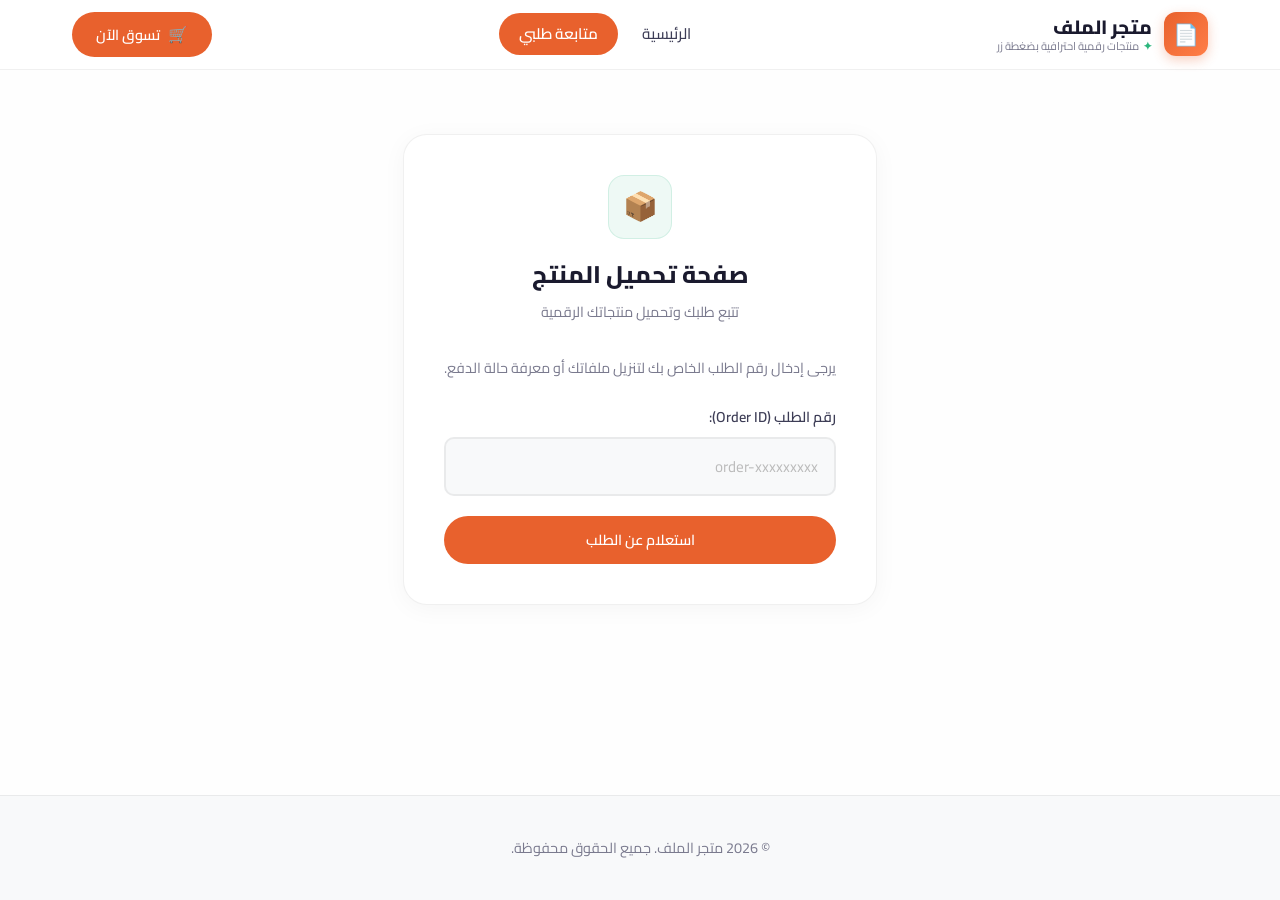
<file: client.html>
<!DOCTYPE html>
<html lang="ar" dir="rtl">
<head>
    <meta charset="UTF-8">
    <meta name="viewport" content="width=device-width, initial-scale=1.0">
    <title>تتبع طلبي - متجر الملف</title>
    <meta name="description" content="تتبع حالة طلبك وتحميل منتجاتك الرقمية من متجر الملف.">
    <link rel="stylesheet" href="style.css">
</head>
<body>

    <!-- ======================== HEADER ======================== -->
    <header>
        <div class="nav-container">
            <a href="index.html" class="logo">
                <div class="logo-icon">📄</div>
                <div class="logo-text">
                    <span class="logo-title">متجر الملف</span>
                    <span class="logo-subtitle"><span class="dot">✦</span> منتجات رقمية احترافية بضغطة زر</span>
                </div>
            </a>
            <nav class="nav-center">
                <a href="index.html" class="nav-link">الرئيسية</a>
                <a href="client.html" class="nav-link active">متابعة طلبي</a>
            </nav>
            <div class="nav-actions">
                <a href="index.html" class="btn btn-primary">
                    <span class="btn-icon">🛒</span>
                    تسوق الآن
                </a>
            </div>
        </div>
    </header>

    <!-- ======================== MAIN CONTENT ======================== -->
    <main style="flex-grow: 1; display: flex; align-items: flex-start; justify-content: center; padding: 2rem;">
        <div class="client-card" style="margin-top: 2rem;">
            <div style="text-align: center; margin-bottom: 2rem;">
                <div style="width: 64px; height: 64px; background: var(--accent-lighter); border-radius: 16px; display: inline-flex; align-items: center; justify-content: center; font-size: 1.75rem; margin-bottom: 1rem; border: 1px solid rgba(44, 182, 125, 0.15);">📦</div>
                <h2 style="font-weight: 800; margin-bottom: 0.25rem;">صفحة تحميل المنتج</h2>
                <p style="color: var(--text-muted); font-size: 0.9rem;">تتبع طلبك وتحميل منتجاتك الرقمية</p>
            </div>

            <!-- Order Lookup Form -->
            <div id="lookup-section">
                <p style="color: var(--text-muted); margin-bottom: 1.5rem; text-align: center; font-size: 0.9rem;">يرجى إدخال رقم الطلب الخاص بك لتنزيل ملفاتك أو معرفة حالة الدفع.</p>
                <div class="form-group">
                    <label for="search-order-id">رقم الطلب (Order ID):</label>
                    <input type="text" id="search-order-id" class="form-control" placeholder="order-xxxxxxxxx">
                </div>
                <button id="lookup-btn" class="btn btn-primary" style="width: 100%; padding: 0.85rem;">استعلام عن الطلب</button>
            </div>

            <!-- Order Status Screen -->
            <div id="status-section" style="display: none;">
                <div style="border-bottom: 1px solid var(--border-color); padding-bottom: 1rem; margin-bottom: 1.5rem;">
                    <h3 id="status-product-title" style="font-weight: 700;">-</h3>
                    <p style="font-size: 0.85rem; color: var(--text-muted); margin-top: 0.25rem;">رقم الطلب: <span id="status-order-id" style="color: var(--primary); font-weight: 600;"></span></p>
                </div>

                <div class="form-group">
                    <label>حالة الطلب:</label>
                    <div style="margin-top: 0.5rem;">
                        <span id="status-badge" class="badge badge-pending">معلق</span>
                    </div>
                </div>

                <div class="form-group">
                    <label>تاريخ الطلب:</label>
                    <p id="status-order-date" style="color: var(--text-main); font-weight: 500;">-</p>
                </div>

                <div class="form-group">
                    <label>السعر:</label>
                    <p id="status-order-price" style="color: var(--primary); font-weight: 800; font-size: 1.25rem;">-</p>
                </div>

                <!-- Download Area (Active ONLY when approved) -->
                <div id="download-area" style="margin-top: 2rem; padding: 1.5rem; border-radius: 16px; background: rgba(34, 197, 94, 0.04); border: 1px solid rgba(34, 197, 94, 0.15); display: none; text-align: center;">
                    <p style="color: var(--success); font-weight: 700; margin-bottom: 1rem; font-size: 1.05rem;">🎉 تم تأكيد الدفع بنجاح! منتجك جاهز للتحميل الآن:</p>
                    <a id="download-link" href="#" class="btn btn-accent" style="width: 100%; text-decoration: none; padding: 0.85rem;" download>تنزيل المنتج الرقمي</a>
                </div>

                <!-- Pending Verification Box -->
                <div id="pending-area" style="margin-top: 2rem; padding: 1.5rem; border-radius: 16px; background: rgba(245, 158, 11, 0.04); border: 1px solid rgba(245, 158, 11, 0.15); text-align: center;">
                    <p style="color: #d97706; font-weight: 700;">⏳ الدفع قيد المراجعة</p>
                    <p style="font-size: 0.85rem; color: var(--text-muted); margin-top: 0.5rem;">سيقوم المدير بمراجعة الدفع عبر بريدي موب / CCP قريباً جداً، وتفعيل رابط التنزيل لك تلقائياً.</p>
                </div>

                <button id="back-btn" class="btn btn-outline" style="width: 100%; margin-top: 1.5rem;">الرجوع للاستعلام</button>
            </div>
        </div>
    </main>

    <!-- ======================== FOOTER ======================== -->
    <footer>
        <p>&copy; 2026 متجر الملف. جميع الحقوق محفوظة.</p>
    </footer>

    <script src="app.js"></script>
    <script>
        document.addEventListener("DOMContentLoaded", () => {
            const lookupSection = document.getElementById("lookup-section");
            const statusSection = document.getElementById("status-section");
            const lookupBtn = document.getElementById("lookup-btn");
            const searchOrderIdInput = document.getElementById("search-order-id");
            const backBtn = document.getElementById("back-btn");

            // UI Elements for status view
            const statusProductTitle = document.getElementById("status-product-title");
            const statusOrderId = document.getElementById("status-order-id");
            const statusBadge = document.getElementById("status-badge");
            const statusOrderDate = document.getElementById("status-order-date");
            const statusOrderPrice = document.getElementById("status-order-price");
            const downloadArea = document.getElementById("download-area");
            const pendingArea = document.getElementById("pending-area");
            const downloadLink = document.getElementById("download-link");

            function showOrder(order) {
                statusProductTitle.textContent = order.productTitle;
                statusOrderId.textContent = order.id;
                statusOrderDate.textContent = order.date;
                statusOrderPrice.textContent = order.price;

                if (order.status === "approved") {
                    statusBadge.textContent = "تم التأكيد";
                    statusBadge.className = "badge badge-approved";
                    downloadArea.style.display = "block";
                    pendingArea.style.display = "none";

                    // Match with real product file link
                    const products = db.getProducts();
                    const prod = products.find(p => p.id === order.productId);
                    downloadLink.href = prod ? prod.downloadUrl : "#";
                } else {
                    statusBadge.textContent = "قيد المراجعة";
                    statusBadge.className = "badge badge-pending";
                    downloadArea.style.display = "none";
                    pendingArea.style.display = "block";
                }

                lookupSection.style.display = "none";
                statusSection.style.display = "block";
            }

            // Check if orderId is in URL query parameters
            const urlParams = new URLSearchParams(window.location.search);
            const urlOrderId = urlParams.get("orderId");
            if (urlOrderId) {
                const orders = db.getOrders();
                const foundOrder = orders.find(o => o.id === urlOrderId);
                if (foundOrder) {
                    showOrder(foundOrder);
                } else {
                    showToast("لم يتم العثور على طلب بهذا الرقم.", "error");
                }
            }

            lookupBtn.addEventListener("click", () => {
                const searchId = searchOrderIdInput.value.trim();
                if (!searchId) {
                    showToast("يرجى إدخال رقم الطلب أولاً.", "error");
                    return;
                }

                const orders = db.getOrders();
                const foundOrder = orders.find(o => o.id === searchId);
                if (foundOrder) {
                    showOrder(foundOrder);
                } else {
                    showToast("رقم الطلب غير صحيح أو غير موجود.", "error");
                }
            });

            backBtn.addEventListener("click", () => {
                // Clear URL param if present
                if (window.location.search) {
                    window.history.pushState({}, document.title, window.location.pathname);
                }
                statusSection.style.display = "none";
                lookupSection.style.display = "block";
                searchOrderIdInput.value = "";
            });
        });
    </script>
</body>
</html>
</file>
<file: style.css>
@import url('https://fonts.googleapis.com/css2?family=Cairo:wght@300;400;500;600;700;800;900&family=Tajawal:wght@300;400;500;700;800;900&display=swap');

:root {
    --bg-main: #fefefe;
    --bg-hero: linear-gradient(135deg, #fff5ec 0%, #ffecd2 20%, #fcb69f40 40%, #e8f5e9 70%, #d4f1e8 100%);
    --bg-section: linear-gradient(180deg, #ffffff 0%, #f8fdf9 100%);
    --card-bg: #ffffff;
    --card-bg-hover: #fffaf5;
    --border-color: rgba(0, 0, 0, 0.06);
    --border-color-hover: rgba(252, 143, 77, 0.3);
    --primary: #e8612d;
    --primary-light: #ff7e47;
    --primary-lighter: rgba(232, 97, 45, 0.08);
    --primary-hover: #d4531f;
    --accent: #2cb67d;
    --accent-light: #3dd190;
    --accent-lighter: rgba(44, 182, 125, 0.08);
    --accent-hover: #239b6a;
    --text-main: #1a1a2e;
    --text-secondary: #3d3d56;
    --text-muted: #7a7a8e;
    --danger: #ef4444;
    --danger-hover: #dc2626;
    --success: #22c55e;
    --warning: #f59e0b;
    --card-shadow: 0 4px 24px rgba(0, 0, 0, 0.04);
    --card-shadow-hover: 0 12px 40px rgba(0, 0, 0, 0.08);
    --transition: all 0.35s cubic-bezier(0.4, 0, 0.2, 1);
    --radius: 16px;
    --radius-sm: 10px;
    --radius-lg: 24px;
}

* {
    margin: 0;
    padding: 0;
    box-sizing: border-box;
}

html {
    scroll-behavior: smooth;
}

body {
    font-family: 'Cairo', 'Tajawal', sans-serif;
    background: var(--bg-main);
    color: var(--text-main);
    min-height: 100vh;
    display: flex;
    flex-direction: column;
    overflow-x: hidden;
    line-height: 1.7;
}

/* ========================
   HEADER & NAVIGATION
======================== */
header {
    position: sticky;
    top: 0;
    z-index: 100;
    background: rgba(255, 255, 255, 0.85);
    backdrop-filter: blur(20px);
    -webkit-backdrop-filter: blur(20px);
    border-bottom: 1px solid var(--border-color);
    transition: var(--transition);
}

header.scrolled {
    box-shadow: 0 2px 20px rgba(0, 0, 0, 0.06);
}

.nav-container {
    display: flex;
    justify-content: space-between;
    align-items: center;
    max-width: 1200px;
    margin: 0 auto;
    padding: 0.75rem 2rem;
}

.logo {
    display: flex;
    align-items: center;
    gap: 0.75rem;
    text-decoration: none;
    color: var(--text-main);
}

.logo-icon {
    width: 44px;
    height: 44px;
    background: linear-gradient(135deg, var(--primary) 0%, var(--primary-light) 100%);
    border-radius: 12px;
    display: flex;
    align-items: center;
    justify-content: center;
    color: white;
    font-size: 1.3rem;
    box-shadow: 0 4px 12px rgba(232, 97, 45, 0.3);
}

.logo-text {
    display: flex;
    flex-direction: column;
    line-height: 1.2;
}

.logo-title {
    font-weight: 800;
    font-size: 1.2rem;
    color: var(--text-main);
}

.logo-subtitle {
    font-size: 0.7rem;
    color: var(--text-muted);
    display: flex;
    align-items: center;
    gap: 0.25rem;
}

.logo-subtitle .dot {
    color: var(--accent);
    font-weight: 700;
}

.nav-center {
    display: flex;
    align-items: center;
    gap: 0.25rem;
}

.nav-link {
    padding: 0.5rem 1.25rem;
    border-radius: 50px;
    color: var(--text-secondary);
    text-decoration: none;
    font-weight: 500;
    font-size: 0.95rem;
    transition: var(--transition);
}

.nav-link:hover {
    color: var(--primary);
    background: var(--primary-lighter);
}

.nav-link.active {
    background: var(--primary);
    color: white;
    font-weight: 600;
}

.nav-actions {
    display: flex;
    align-items: center;
    gap: 0.75rem;
}

/* ========================
   BUTTONS
======================== */
.btn {
    display: inline-flex;
    align-items: center;
    justify-content: center;
    gap: 0.5rem;
    padding: 0.65rem 1.5rem;
    border-radius: 50px;
    font-weight: 600;
    font-size: 0.9rem;
    text-decoration: none;
    transition: var(--transition);
    cursor: pointer;
    border: none;
    font-family: inherit;
    line-height: 1.5;
}

.btn-primary {
    background: var(--primary);
    color: white;
}

.btn-primary:hover {
    background: var(--primary-hover);
    box-shadow: 0 4px 16px rgba(232, 97, 45, 0.35);
    transform: translateY(-1px);
}

.btn-outline {
    background: transparent;
    color: var(--text-secondary);
    border: 2px solid var(--border-color);
}

.btn-outline:hover {
    border-color: var(--primary);
    color: var(--primary);
    background: var(--primary-lighter);
}

.btn-accent {
    background: var(--accent);
    color: white;
}

.btn-accent:hover {
    background: var(--accent-hover);
    box-shadow: 0 4px 16px rgba(44, 182, 125, 0.35);
    transform: translateY(-1px);
}

.btn-danger {
    background: var(--danger);
    color: white;
}

.btn-danger:hover {
    background: var(--danger-hover);
}

.btn-ghost {
    background: rgba(255, 255, 255, 0.7);
    color: var(--text-secondary);
    border: 1px solid var(--border-color);
}

.btn-ghost:hover {
    background: white;
    border-color: var(--primary);
    color: var(--primary);
}

.btn-icon {
    font-size: 1rem;
}

/* ========================
   HERO SECTION
======================== */
.hero {
    background: var(--bg-hero);
    padding: 5rem 2rem 4rem;
    text-align: center;
    position: relative;
    overflow: hidden;
}

.hero::before {
    content: '';
    position: absolute;
    top: -50%;
    right: -30%;
    width: 700px;
    height: 700px;
    background: radial-gradient(circle, rgba(252, 182, 159, 0.15) 0%, transparent 70%);
    border-radius: 50%;
    animation: floatBubble 20s ease-in-out infinite;
}

.hero::after {
    content: '';
    position: absolute;
    bottom: -30%;
    left: -20%;
    width: 500px;
    height: 500px;
    background: radial-gradient(circle, rgba(44, 182, 125, 0.1) 0%, transparent 70%);
    border-radius: 50%;
    animation: floatBubble 15s ease-in-out infinite reverse;
}

@keyframes floatBubble {
    0%, 100% { transform: translate(0, 0); }
    33% { transform: translate(30px, -20px); }
    66% { transform: translate(-20px, 15px); }
}

.hero-content {
    position: relative;
    z-index: 2;
    max-width: 700px;
    margin: 0 auto;
}

.hero-badge {
    display: inline-flex;
    align-items: center;
    gap: 0.5rem;
    background: rgba(232, 97, 45, 0.1);
    color: var(--primary);
    padding: 0.5rem 1.25rem;
    border-radius: 50px;
    font-size: 0.85rem;
    font-weight: 600;
    margin-bottom: 1.5rem;
    border: 1px solid rgba(232, 97, 45, 0.15);
}

.hero-badge .badge-icon {
    font-size: 0.9rem;
}

.hero h1 {
    font-size: 2.75rem;
    font-weight: 900;
    line-height: 1.3;
    margin-bottom: 1.25rem;
    color: var(--text-main);
}

.hero h1 .highlight {
    color: var(--primary);
    position: relative;
}

.hero-description {
    font-size: 1rem;
    color: var(--text-muted);
    margin-bottom: 2rem;
    max-width: 550px;
    margin-inline: auto;
    background: rgba(255, 255, 255, 0.6);
    padding: 0.75rem 1.5rem;
    border-radius: var(--radius-sm);
    backdrop-filter: blur(10px);
    border: 1px dashed rgba(0, 0, 0, 0.08);
}

.hero-description a {
    color: var(--primary);
    font-weight: 600;
    text-decoration: none;
}

.hero-buttons {
    display: flex;
    gap: 1rem;
    justify-content: center;
    flex-wrap: wrap;
}

/* ========================
   SECTIONS
======================== */
.section {
    padding: 5rem 2rem;
    background: var(--bg-section);
}

.section-header {
    text-align: center;
    margin-bottom: 3.5rem;
}

.section-badge {
    display: inline-flex;
    align-items: center;
    gap: 0.4rem;
    background: var(--accent-lighter);
    color: var(--accent);
    padding: 0.4rem 1rem;
    border-radius: 50px;
    font-size: 0.8rem;
    font-weight: 600;
    margin-bottom: 1rem;
    border: 1px solid rgba(44, 182, 125, 0.15);
}

.section-title {
    font-size: 2rem;
    font-weight: 800;
    color: var(--text-main);
    margin-bottom: 0.75rem;
}

.section-subtitle {
    font-size: 1rem;
    color: var(--text-muted);
    max-width: 500px;
    margin: 0 auto;
}

/* ========================
   FEATURE CARDS
======================== */
.features-grid {
    display: grid;
    grid-template-columns: repeat(auto-fit, minmax(280px, 1fr));
    gap: 1.5rem;
    max-width: 1000px;
    margin: 0 auto;
}

.feature-card {
    background: var(--card-bg);
    border: 1px solid var(--border-color);
    border-radius: var(--radius-lg);
    padding: 2.5rem 2rem;
    text-align: center;
    transition: var(--transition);
    position: relative;
    overflow: hidden;
}

.feature-card::before {
    content: '';
    position: absolute;
    top: 0;
    left: 0;
    right: 0;
    height: 4px;
    background: linear-gradient(90deg, var(--primary), var(--accent));
    opacity: 0;
    transition: var(--transition);
}

.feature-card:hover {
    transform: translateY(-6px);
    box-shadow: var(--card-shadow-hover);
    border-color: var(--border-color-hover);
}

.feature-card:hover::before {
    opacity: 1;
}

.feature-icon {
    width: 60px;
    height: 60px;
    border-radius: var(--radius);
    display: inline-flex;
    align-items: center;
    justify-content: center;
    font-size: 1.5rem;
    margin-bottom: 1.25rem;
}

.feature-icon.green {
    background: var(--accent-lighter);
    color: var(--accent);
    border: 1px solid rgba(44, 182, 125, 0.15);
}

.feature-icon.orange {
    background: var(--primary-lighter);
    color: var(--primary);
    border: 1px solid rgba(232, 97, 45, 0.15);
}

.feature-icon.purple {
    background: rgba(139, 92, 246, 0.08);
    color: #8b5cf6;
    border: 1px solid rgba(139, 92, 246, 0.15);
}

.feature-icon.blue {
    background: rgba(59, 130, 246, 0.08);
    color: #3b82f6;
    border: 1px solid rgba(59, 130, 246, 0.15);
}

.feature-card h3 {
    font-size: 1.1rem;
    font-weight: 700;
    margin-bottom: 0.5rem;
    color: var(--text-main);
}

.feature-card p {
    font-size: 0.9rem;
    color: var(--text-muted);
    line-height: 1.6;
}

/* ========================
   PRODUCTS GRID
======================== */
.container {
    max-width: 1200px;
    margin: 0 auto;
    padding: 0 2rem;
    width: 100%;
}

.products-grid {
    display: grid;
    grid-template-columns: repeat(auto-fill, minmax(300px, 1fr));
    gap: 2rem;
    margin-top: 2rem;
}

.product-card {
    background: var(--card-bg);
    border: 1px solid var(--border-color);
    border-radius: var(--radius-lg);
    overflow: hidden;
    transition: var(--transition);
    display: flex;
    flex-direction: column;
}

.product-card:hover {
    transform: translateY(-6px);
    box-shadow: var(--card-shadow-hover);
    border-color: var(--border-color-hover);
}

.product-image {
    width: 100%;
    height: 200px;
    object-fit: cover;
    border-bottom: 1px solid var(--border-color);
}

.product-info {
    padding: 1.5rem;
    display: flex;
    flex-direction: column;
    flex-grow: 1;
}

.product-title {
    font-size: 1.15rem;
    font-weight: 700;
    margin-bottom: 0.5rem;
    color: var(--text-main);
}

.product-description {
    color: var(--text-muted);
    font-size: 0.9rem;
    margin-bottom: 1.25rem;
    line-height: 1.6;
    flex-grow: 1;
}

.product-footer {
    display: flex;
    justify-content: space-between;
    align-items: center;
    margin-top: auto;
    padding-top: 1rem;
    border-top: 1px solid var(--border-color);
}

.product-price {
    font-size: 1.35rem;
    font-weight: 800;
    color: var(--primary);
}

/* ========================
   MODAL STYLING
======================== */
.modal {
    position: fixed;
    top: 0;
    left: 0;
    right: 0;
    bottom: 0;
    z-index: 1000;
    display: flex;
    align-items: center;
    justify-content: center;
    background: rgba(26, 26, 46, 0.5);
    backdrop-filter: blur(4px);
    opacity: 0;
    pointer-events: none;
    transition: opacity 0.3s ease;
    padding: 1.5rem;
}

.modal.active {
    opacity: 1;
    pointer-events: all;
}

.modal-content {
    width: 100%;
    max-width: 550px;
    padding: 2rem;
    position: relative;
    background: var(--card-bg);
    border-radius: var(--radius-lg);
    box-shadow: 0 20px 60px rgba(0, 0, 0, 0.15);
    border: 1px solid var(--border-color);
    transform: scale(0.9) translateY(20px);
    transition: transform 0.35s cubic-bezier(0.34, 1.56, 0.64, 1);
}

.modal.active .modal-content {
    transform: scale(1) translateY(0);
}

.close-btn {
    position: absolute;
    top: 1.25rem;
    left: 1.25rem;
    background: rgba(0, 0, 0, 0.04);
    border: none;
    color: var(--text-muted);
    font-size: 1.3rem;
    cursor: pointer;
    transition: var(--transition);
    width: 36px;
    height: 36px;
    border-radius: 50%;
    display: flex;
    align-items: center;
    justify-content: center;
}

.close-btn:hover {
    color: var(--danger);
    background: rgba(239, 68, 68, 0.08);
}

/* ========================
   FORMS
======================== */
.form-group {
    margin-bottom: 1.25rem;
}

.form-group label {
    display: block;
    margin-bottom: 0.5rem;
    font-weight: 600;
    color: var(--text-secondary);
    font-size: 0.9rem;
}

.form-control {
    width: 100%;
    padding: 0.8rem 1rem;
    background: #f8f9fa;
    border: 2px solid var(--border-color);
    border-radius: var(--radius-sm);
    color: var(--text-main);
    font-size: 0.95rem;
    font-family: inherit;
    outline: none;
    transition: var(--transition);
}

.form-control:focus {
    border-color: var(--primary);
    background: white;
    box-shadow: 0 0 0 4px rgba(232, 97, 45, 0.1);
}

.form-control::placeholder {
    color: #bbb;
}

/* ========================
   PAYMENT INFO BOX
======================== */
.payment-info {
    background: var(--primary-lighter);
    border: 2px dashed rgba(232, 97, 45, 0.2);
    border-radius: var(--radius);
    padding: 1.25rem;
    margin-bottom: 1.5rem;
    font-size: 0.9rem;
}

.payment-details {
    display: grid;
    grid-template-columns: auto 1fr;
    gap: 0.5rem 1rem;
    margin-top: 0.75rem;
}

.payment-details span:nth-child(odd) {
    font-weight: 700;
    color: var(--primary);
}

/* ========================
   ORDER TABLE & ADMIN
======================== */
.order-table {
    width: 100%;
    border-collapse: collapse;
    margin-top: 1.5rem;
}

.order-table th,
.order-table td {
    padding: 1rem;
    text-align: right;
    border-bottom: 1px solid var(--border-color);
}

.order-table th {
    font-weight: 700;
    color: var(--text-muted);
    font-size: 0.85rem;
    text-transform: uppercase;
    letter-spacing: 0.5px;
    background: #f8f9fa;
}

.order-table tr:hover td {
    background: #fafbfc;
}

.badge {
    display: inline-block;
    padding: 0.3rem 0.85rem;
    border-radius: 50px;
    font-size: 0.8rem;
    font-weight: 700;
}

.badge-pending {
    background: rgba(245, 158, 11, 0.1);
    color: #d97706;
}

.badge-approved {
    background: rgba(34, 197, 94, 0.1);
    color: #16a34a;
}

/* ========================
   RECEIPT THUMBNAIL
======================== */
.receipt-thumb {
    width: 50px;
    height: 50px;
    object-fit: cover;
    border-radius: 8px;
    cursor: pointer;
    transition: var(--transition);
    border: 2px solid var(--border-color);
}

.receipt-thumb:hover {
    transform: scale(1.15);
    border-color: var(--primary);
}

/* ========================
   STATS CARDS
======================== */
.stats-grid {
    display: grid;
    grid-template-columns: repeat(auto-fit, minmax(200px, 1fr));
    gap: 1.5rem;
    margin-bottom: 2rem;
}

.stat-card {
    background: var(--card-bg);
    border: 1px solid var(--border-color);
    border-radius: var(--radius);
    padding: 1.5rem;
    text-align: center;
    transition: var(--transition);
}

.stat-card:hover {
    transform: translateY(-3px);
    box-shadow: var(--card-shadow-hover);
}

.stat-number {
    font-size: 2rem;
    font-weight: 900;
    color: var(--primary);
    margin-bottom: 0.25rem;
}

.stat-label {
    font-size: 0.85rem;
    color: var(--text-muted);
    font-weight: 500;
}

/* ========================
   FOOTER
======================== */
footer {
    text-align: center;
    padding: 2.5rem 2rem;
    background: #f8f9fa;
    border-top: 1px solid var(--border-color);
    margin-top: auto;
    color: var(--text-muted);
    font-size: 0.9rem;
}

footer .footer-links {
    display: flex;
    justify-content: center;
    gap: 2rem;
    margin-bottom: 1rem;
}

footer .footer-links a {
    color: var(--text-muted);
    text-decoration: none;
    transition: var(--transition);
}

footer .footer-links a:hover {
    color: var(--primary);
}

/* ========================
   GLASS CARD UTILITY
======================== */
.glass-card {
    background: rgba(255, 255, 255, 0.8);
    backdrop-filter: blur(12px);
    -webkit-backdrop-filter: blur(12px);
    border: 1px solid var(--border-color);
    border-radius: var(--radius-lg);
    box-shadow: var(--card-shadow);
}

/* ========================
   ADMIN SPECIFIC
======================== */
.admin-container {
    max-width: 1200px;
    margin: 2rem auto;
    padding: 2rem;
    background: var(--card-bg);
    border: 1px solid var(--border-color);
    border-radius: var(--radius-lg);
    box-shadow: var(--card-shadow);
}

.header-actions {
    display: flex;
    justify-content: space-between;
    align-items: center;
    margin-bottom: 2rem;
    border-bottom: 1px solid var(--border-color);
    padding-bottom: 1rem;
    flex-wrap: wrap;
    gap: 1rem;
}

#receipt-preview-img {
    max-width: 100%;
    max-height: 70vh;
    border-radius: 12px;
    box-shadow: 0 4px 20px rgba(0, 0, 0, 0.15);
}

/* ========================
   LOGIN CARD
======================== */
.login-card {
    max-width: 420px;
    margin: 6rem auto;
    padding: 2.5rem;
    background: var(--card-bg);
    border: 1px solid var(--border-color);
    border-radius: var(--radius-lg);
    box-shadow: var(--card-shadow);
}

/* ========================
   CLIENT PORTAL
======================== */
.client-card {
    max-width: 600px;
    margin: 4rem auto;
    padding: 2.5rem;
    background: var(--card-bg);
    border: 1px solid var(--border-color);
    border-radius: var(--radius-lg);
    box-shadow: var(--card-shadow);
}

/* ========================
   TOAST NOTIFICATION
======================== */
.toast {
    position: fixed;
    bottom: 24px;
    right: 24px;
    padding: 1rem 1.75rem;
    z-index: 9999;
    border-radius: var(--radius-sm);
    font-size: 0.9rem;
    font-weight: 600;
    color: white;
    background: var(--text-main);
    box-shadow: 0 8px 32px rgba(0, 0, 0, 0.15);
    transform: translateY(100px);
    opacity: 0;
    transition: all 0.4s cubic-bezier(0.34, 1.56, 0.64, 1);
    direction: rtl;
}

.toast.show {
    transform: translateY(0);
    opacity: 1;
}

.toast.success {
    border-right: 4px solid var(--success);
}

.toast.error {
    border-right: 4px solid var(--danger);
}

/* ========================
   RESPONSIVE
======================== */
@media (max-width: 768px) {
    .nav-container {
        padding: 0.75rem 1rem;
        flex-wrap: wrap;
        gap: 0.75rem;
    }

    .nav-center {
        order: 3;
        width: 100%;
        justify-content: center;
        flex-wrap: wrap;
        gap: 0.25rem;
    }

    .nav-actions {
        gap: 0.5rem;
    }

    .hero {
        padding: 3.5rem 1.25rem 3rem;
    }

    .hero h1 {
        font-size: 1.85rem;
    }

    .hero-description {
        font-size: 0.9rem;
        padding: 0.6rem 1rem;
    }

    .hero-buttons {
        flex-direction: column;
        align-items: center;
    }

    .section {
        padding: 3rem 1.25rem;
    }

    .section-title {
        font-size: 1.5rem;
    }

    .features-grid {
        grid-template-columns: 1fr;
    }

    .products-grid {
        grid-template-columns: 1fr;
    }

    .header-actions {
        flex-direction: column;
        align-items: stretch;
        text-align: center;
    }

    .stats-grid {
        grid-template-columns: repeat(2, 1fr);
    }
}

@media (max-width: 480px) {
    .hero h1 {
        font-size: 1.5rem;
    }

    .btn {
        font-size: 0.85rem;
        padding: 0.55rem 1.2rem;
    }

    .stats-grid {
        grid-template-columns: 1fr;
    }
}

/* ========================
   ANIMATIONS
======================== */
@keyframes fadeInUp {
    from {
        opacity: 0;
        transform: translateY(30px);
    }
    to {
        opacity: 1;
        transform: translateY(0);
    }
}

@keyframes fadeIn {
    from { opacity: 0; }
    to { opacity: 1; }
}

.animate-in {
    animation: fadeInUp 0.6s ease forwards;
}

.animate-delay-1 { animation-delay: 0.1s; }
.animate-delay-2 { animation-delay: 0.2s; }
.animate-delay-3 { animation-delay: 0.3s; }
.animate-delay-4 { animation-delay: 0.4s; }

/* ========================
   SCROLLBAR
======================== */
::-webkit-scrollbar {
    width: 8px;
}

::-webkit-scrollbar-track {
    background: #f1f1f1;
}

::-webkit-scrollbar-thumb {
    background: #ccc;
    border-radius: 4px;
}

::-webkit-scrollbar-thumb:hover {
    background: #aaa;
}

/* ========================
   RTL SUPPORT
======================== */
[dir="rtl"] {
    text-align: right;
}

[dir="rtl"] .close-btn {
    left: 1.25rem;
    right: auto;
}

[dir="rtl"] .toast {
    right: auto;
    left: 24px;
    border-right: none;
}

[dir="rtl"] .toast.success {
    border-left: 4px solid var(--success);
}

[dir="rtl"] .toast.error {
    border-left: 4px solid var(--danger);
}
</file>
